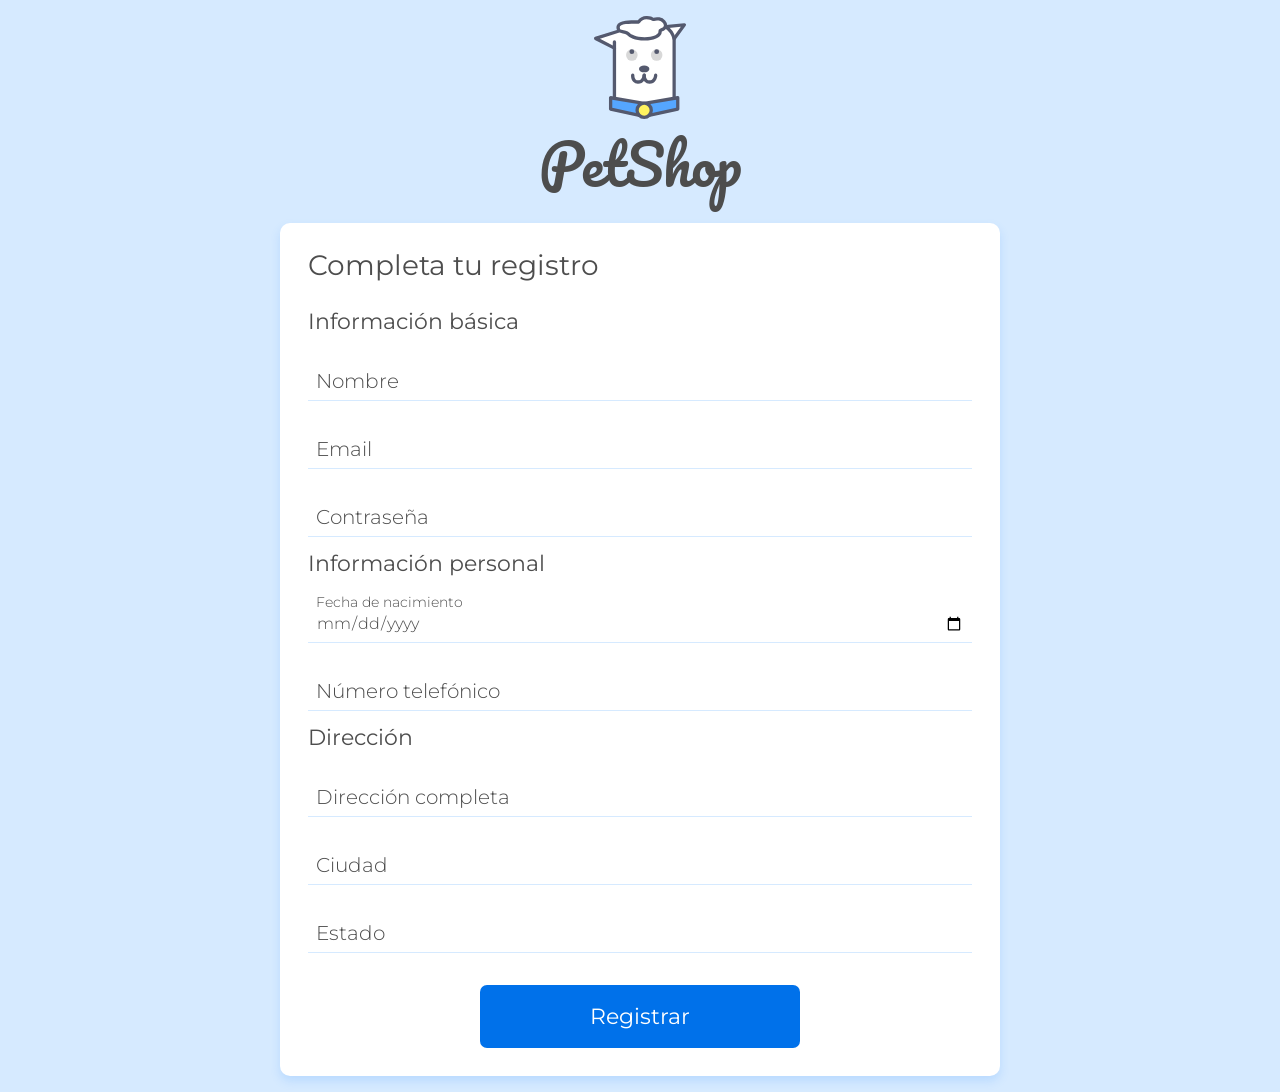
<file: index.html>
<!DOCTYPE html>
<html lang="es">
<head>
    <meta charset="UTF-8">
    <meta name="viewport" content="width=device-width, initial-scale=1.0">
    <title>Doguito Petshop | Crear cuenta</title>
    <link href="https://fonts.googleapis.com/css2?family=Montserrat:wght@300;400&display=swap" rel="stylesheet">
    <link href="https://fonts.googleapis.com/css2?family=Pacifico&display=swap" rel="stylesheet"> 
    <link rel="stylesheet" href="assets/css/base/base.css">
    <link rel="stylesheet" href="assets/css/registro.css">
    <link rel="stylesheet" href="assets/css/componentes/card.css">
    <link rel="stylesheet" href="assets/css/componentes/inputs.css">
    <link rel="stylesheet" href="assets/css/componentes/button.css">
</head>
<body>
    <main class="container flex flex--column flex--center">
        <div class="cadastro-cabecalho">
            <img src="./assets/img/doguito.svg" alt="Logo Doguito" class="registry-header__logo">
            <h1 class="registry-header__title">PetShop</h1>
        </div>
        <section class="cartao">
            <h2 class="card__title">Completa tu registro</h2>
            <form action="./registro_concluido.html" class="formulario flex flex--column">
                <fieldset>
                    <legend class="form__label">Información básica</legend>
                    <div class="input-container">
                        <input name="name" id="name" class="input" type="text" placeholder="Nombre" required data-tipo="nombre">
                        <label class="input-label" for="name">Nombre</label>
                        <span class="input-message-error">Este campo no es valido</span>
                    </div>
                    <div class="input-container">
                        <input name="email" id="email" class="input" type="email" placeholder="Email" required data-tipo="email">
                        <label class="input-label" for="email">Email</label>
                        <span class="input-message-error">Este campo no es valido</span>
                    </div>
                    <div class="input-container">
                        <input name="password" id="password" class="input" type="password" placeholder="Contraseña" pattern="^(?=.*[a-z])(?=.*[A-Z])(?=.*[0-9])(?!.*[ !@#$%^&*_=+\-]).{6,12}$" title="Debe tener mínimo 6 caracteres y máximo 12, contener una mayúscula, una minúscula, un número y no puede contener caracteres especiales." data-tipo="password">
                        <label class="input-label" for="password">Contraseña</label>
                        <span class="input-message-error">Este campo no es valido</span>
                    </div>
                </fieldset>
                <fieldset>
                    <legend class="form__label">Información personal</legend>
                    <div class="input-container">
                        <input name="birth" id="birth" class="input" type="date" placeholder="Fecha de nacimento" required data-tipo = "nacimiento">
                        <label class="input-label" for="birth">Fecha de nacimiento</label>
                        <span class="input-message-error">Este campo no es valido</span>
                    </div>
                    <div class="input-container">
                        <input name="phoneNumber" id="phoneNumber" class="input" type="text" placeholder="Número telefónico" pattern="\d{10}" required minlenght= "10" maxlength="10" data-tipo="numero">
                        <label class="input-label" for="phoneNumber">Número telefónico</label>
                        <span class="input-message-error">Este campo no es valido</span>
                    </div>
                </fieldset>
                <fieldset>
                    <legend class="form__label">Dirección</legend>
                    <div class="input-container">
                        <input name="adress" id="adress" class="input" type="text" placeholder="Dirección" required pattern = "[\s\S]”{10, 40}" data-tipo="direccion" >
                        <label class="input-label" for="adress">Dirección completa</label>
                        <span class="input-message-error">Este campo no es valido</span>
                    </div>
                    <div class="input-container">
                        <input name="city" id="city" class="input" type="text" placeholder="Ciudad" required pattern = "[\s\S]”{3, 10}" data-tipo="ciudad">
                        <label class="input-label" for="city">Ciudad</label>
                        <span class="input-message-error">Este campo no es valido</span>
                    </div>
                    <div class="input-container">
                        <input name="state" id="state" class="input" type="text" placeholder="Estado" required pattern = "[\s\S]”{3, 10}" data-tipo="estado">
                        <label class="input-label" for="state">Estado</label>
                        <span class="input-message-error">Este campo no es valido</span>
                    </div>
                </fieldset>
                <button class="button">Registrar</a>
            </form>
        </section>
    </main>
    <script src="Js/app.js" type="module"></script>
</body>
</html>
</file>
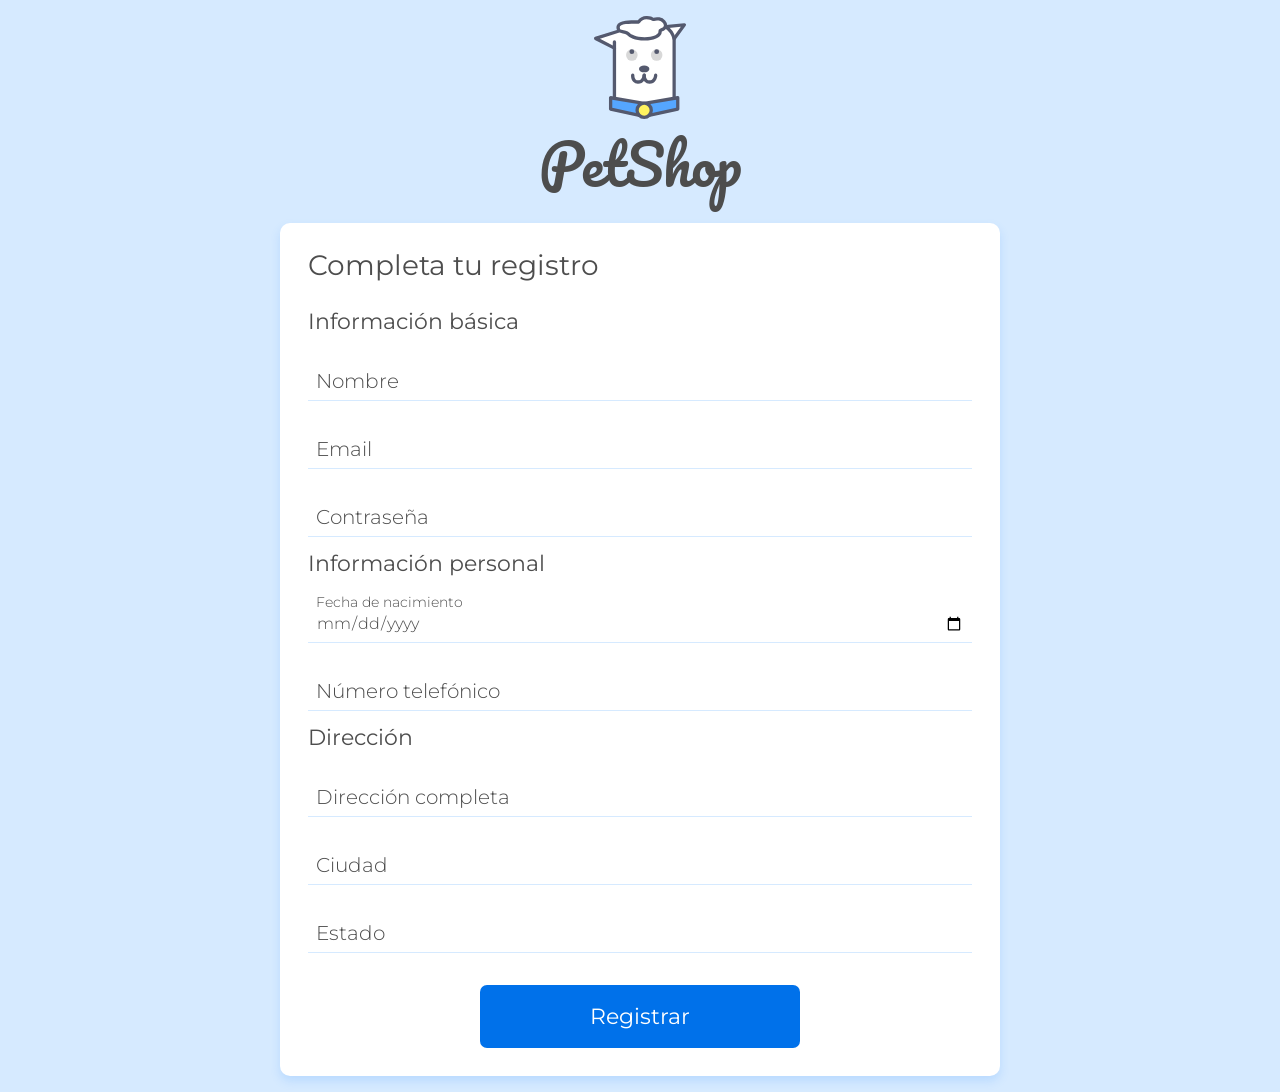
<file: registro.html>
<!DOCTYPE html>
<html lang="es">
<head>
    <meta charset="UTF-8">
    <meta name="viewport" content="width=device-width, initial-scale=1.0">
    <title>Doguito Petshop | Crear cuenta</title>
    <link href="https://fonts.googleapis.com/css2?family=Montserrat:wght@300;400&display=swap" rel="stylesheet">
    <link href="https://fonts.googleapis.com/css2?family=Pacifico&display=swap" rel="stylesheet"> 
    <link rel="stylesheet" href="./assets/css/base/base.css">
    <link rel="stylesheet" href="./assets/css/registro.css">
    <link rel="stylesheet" href="./assets/css/componentes/card.css">
    <link rel="stylesheet" href="./assets/css/componentes/inputs.css">
    <link rel="stylesheet" href="./assets/css/componentes/button.css">
</head>
<body>
    <main class="container flex flex--column flex--center">
        <div class="cadastro-cabecalho">
            <img src="./assets/img/doguito.svg" alt="Logo Doguito" class="registry-header__logo">
            <h1 class="registry-header__title">PetShop</h1>
        </div>
        <section class="cartao">
            <h2 class="card__title">Completa tu registro</h2>
            <form action="./registro_concluido.html" class="formulario flex flex--column">
                <fieldset>
                    <legend class="form__label">Información básica</legend>
                    <div class="input-container">
                        <input name="name" id="name" class="input" type="text" placeholder="Nombre" required data-tipo="nombre">
                        <label class="input-label" for="name">Nombre</label>
                        <span class="input-message-error">Este campo no es valido</span>
                    </div>
                    <div class="input-container">
                        <input name="email" id="email" class="input" type="email" placeholder="Email" required data-tipo="email">
                        <label class="input-label" for="email">Email</label>
                        <span class="input-message-error">Este campo no es valido</span>
                    </div>
                    <div class="input-container">
                        <input name="password" id="password" class="input" type="password" placeholder="Contraseña" pattern="^(?=.*[a-z])(?=.*[A-Z])(?=.*[0-9])(?!.*[ !@#$%^&*_=+\-]).{6,12}$" title="Debe tener mínimo 6 caracteres y máximo 12, contener una mayúscula, una minúscula, un número y no puede contener caracteres especiales." data-tipo="password">
                        <label class="input-label" for="password">Contraseña</label>
                        <span class="input-message-error">Este campo no es valido</span>
                    </div>
                </fieldset>
                <fieldset>
                    <legend class="form__label">Información personal</legend>
                    <div class="input-container">
                        <input name="birth" id="birth" class="input" type="date" placeholder="Fecha de nacimento" required data-tipo = "nacimiento">
                        <label class="input-label" for="birth">Fecha de nacimiento</label>
                        <span class="input-message-error">Este campo no es valido</span>
                    </div>
                    <div class="input-container">
                        <input name="phoneNumber" id="phoneNumber" class="input" type="text" placeholder="Número telefónico" pattern="\d{10}" required minlenght= "10" maxlength="10" data-tipo="numero">
                        <label class="input-label" for="phoneNumber">Número telefónico</label>
                        <span class="input-message-error">Este campo no es valido</span>
                    </div>
                </fieldset>
                <fieldset>
                    <legend class="form__label">Dirección</legend>
                    <div class="input-container">
                        <input name="adress" id="adress" class="input" type="text" placeholder="Dirección" required pattern = "[\s\S]”{10, 40}" data-tipo="direccion" >
                        <label class="input-label" for="adress">Dirección completa</label>
                        <span class="input-message-error">Este campo no es valido</span>
                    </div>
                    <div class="input-container">
                        <input name="city" id="city" class="input" type="text" placeholder="Ciudad" required pattern = "[\s\S]”{3, 10}" data-tipo="ciudad">
                        <label class="input-label" for="city">Ciudad</label>
                        <span class="input-message-error">Este campo no es valido</span>
                    </div>
                    <div class="input-container">
                        <input name="state" id="state" class="input" type="text" placeholder="Estado" required pattern = "[\s\S]”{3, 10}" data-tipo="estado">
                        <label class="input-label" for="state">Estado</label>
                        <span class="input-message-error">Este campo no es valido</span>
                    </div>
                </fieldset>
                <button class="button">Registrar</a>
            </form>
        </section>
    </main>
    <script src="Js/app.js" type="module"></script>
</body>
</html>
</file>
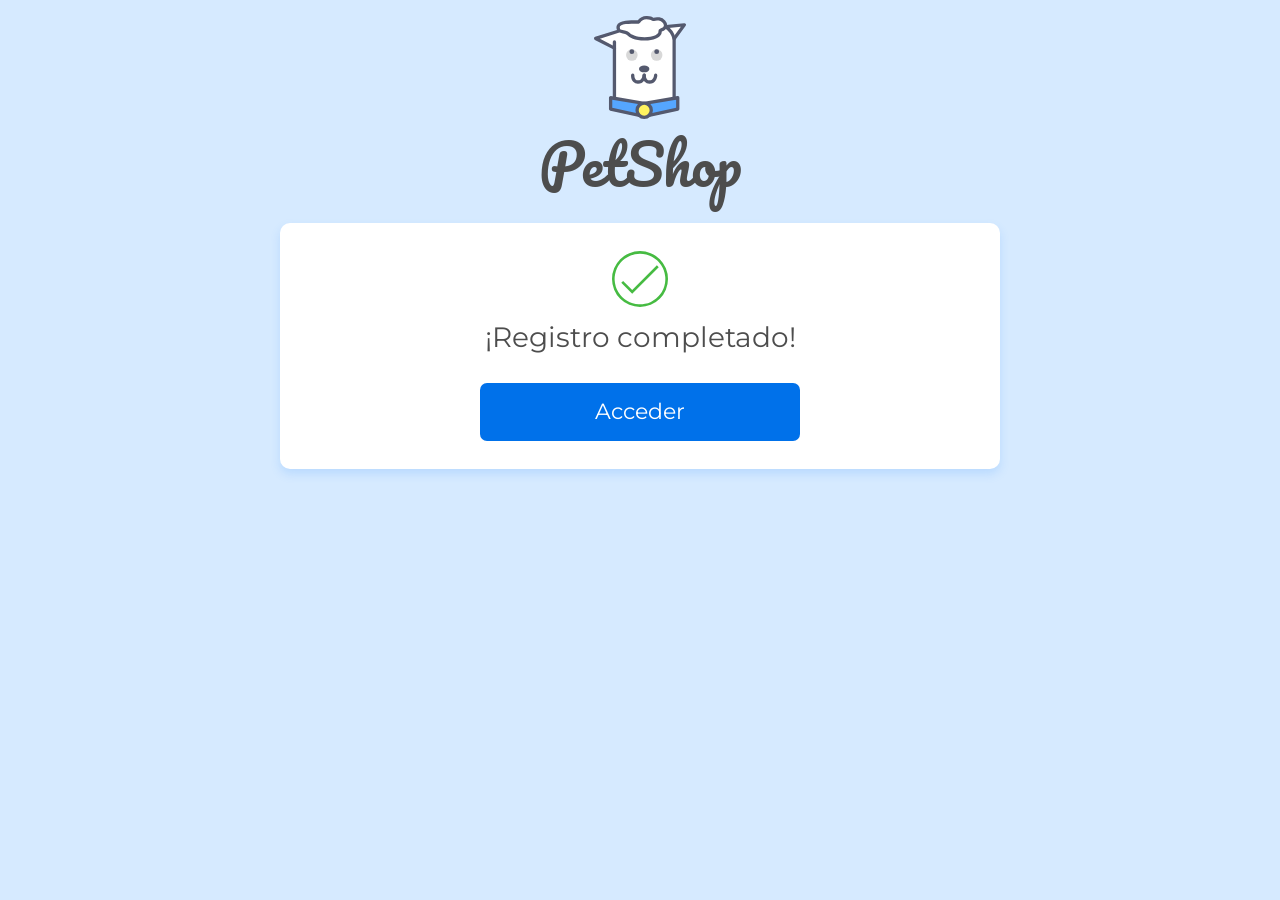
<file: registro_concluido.html>
<!DOCTYPE html>
<html lang="es">
  <head>
    <meta charset="UTF-8" />
    <meta name="viewport" content="width=device-width, initial-scale=1.0" />
    <title>Doguito Petshop | Registro concluído</title>
    <link
      href="https://fonts.googleapis.com/css2?family=Montserrat:wght@300;400&display=swap"
      rel="stylesheet"
    />
    <link
      href="https://fonts.googleapis.com/css2?family=Pacifico&display=swap"
      rel="stylesheet"
    />
    <link rel="stylesheet" href="./assets/css/base/base.css" />
    <link rel="stylesheet" href="./assets/css/cadastro_concluido.css" />
    <link rel="stylesheet" href="./assets/css/componentes/card.css" />
    <link rel="stylesheet" href="./assets/css/componentes/inputs.css" />
    <link rel="stylesheet" href="./assets/css/componentes/button.css" />
  </head>
  <body>
    <main class="container flex flex--column flex--center">
      <div class="cadastro-cabecalho">
        <img
          src="./assets/img/doguito.svg"
          alt="Logo Doguito"
          class="registry-header__logo"
        />
        <h1 class="registry-header__title">PetShop</h1>
      </div>
      <section class="registry-card cartao">
        <span class="registry-card__icon-complete"></span>
        <h1 class="registry-card__title card__title">¡Registro completado!</h1>
        <a href="#" class="button">Acceder</a>
      </section>
    </main>
  </body>
</html>
</file>
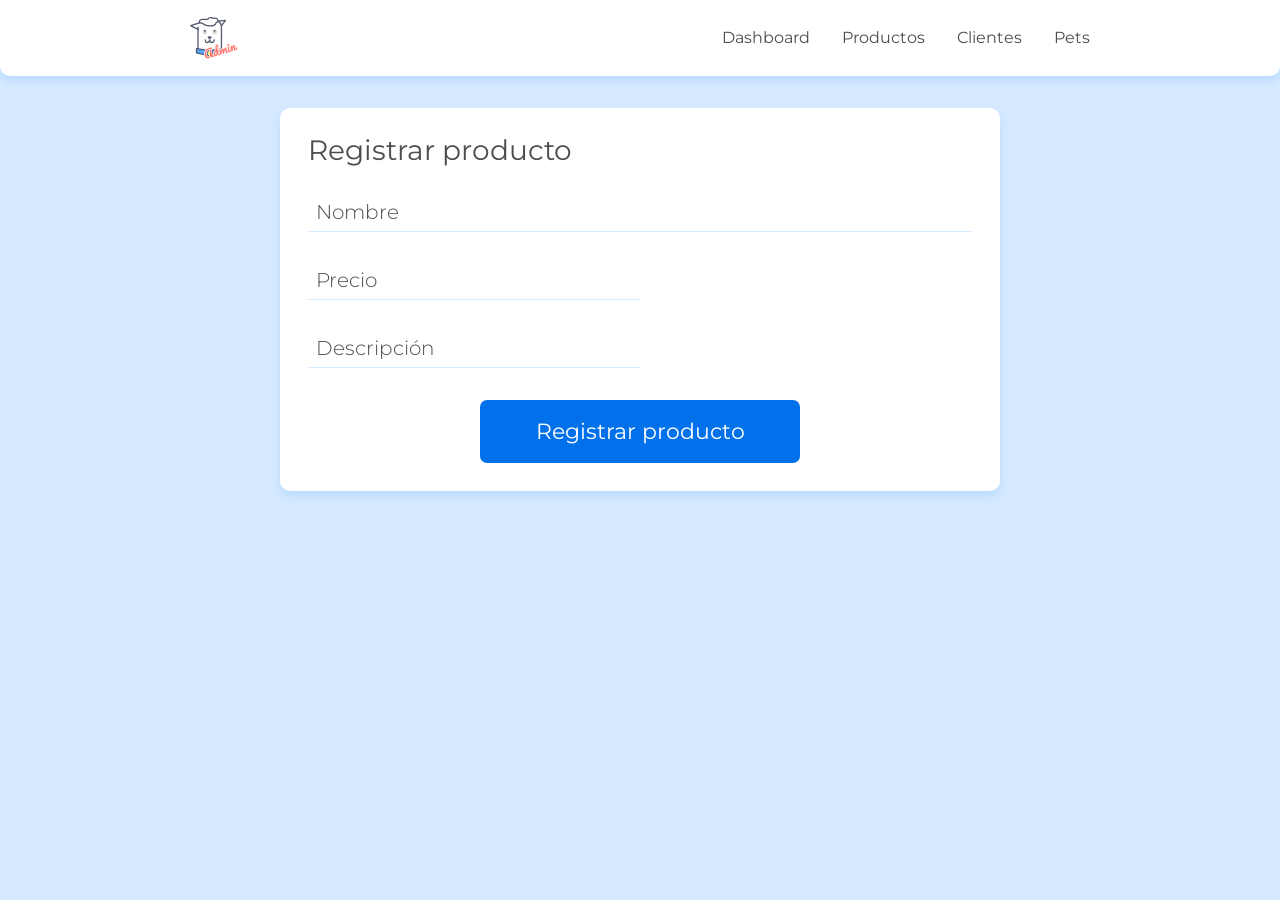
<file: registro_producto.html>
<!DOCTYPE html>
<html lang="es">
  <head>
    <meta charset="UTF-8" />
    <meta name="viewport" content="width=device-width, initial-scale=1.0" />
    <title>Doguito Petshop | Registrar producto</title>
    <link
      href="https://fonts.googleapis.com/css2?family=Montserrat:wght@300;400&display=swap"
      rel="stylesheet"
    />
    <link
      href="https://fonts.googleapis.com/css2?family=Pacifico&display=swap"
      rel="stylesheet"
    />
    <link rel="stylesheet" href="./assets/css/base/base.css" />
    <link rel="stylesheet" href="./assets/css/componentes/header.css" />
    <link rel="stylesheet" href="./assets/css/componentes/card.css" />
    <link rel="stylesheet" href="./assets/css/registry_client.css" />
    <link rel="stylesheet" href="./assets/css/componentes/inputs.css" />
    <link rel="stylesheet" href="./assets/css/componentes/button.css" />
    <link rel="stylesheet" href="./assets/css/cadastro_produto.css" />
  </head>
  <body>
    <header class="cabecalho container">
      <img
        src="./assets/img/doguitoadm.svg"
        alt="Logo Doguito"
        class="cabecalho__logo"
      />
      <nav>
        <ul class="header__list-nav">
          <li class="header__link"><a href="#">Dashboard</a></li>
          <li class="header__link"><a href="#">Productos</a></li>
          <li class="header__link">
            <a href="lista_cliente.html">Clientes </a>
          </li>
          <li class="header__link"><a href="#">Pets</a></li>
        </ul>
      </nav>
    </header>
    <main class="container flex flex--center flex--column">
      <section class="cartao cadastro">
        <h1 class="card__title">Registrar producto</h1>
        <form
          action="./registro_producto_concluido.html"
          class="flex flex--column"
        >
          <div class="input-container">
            <input
              name="name"
              id="name"
              class="input"
              type="text"
              placeholder="Nombre"
            />
            <label class="input-label" for="name">Nombre</label>
            <span class="input-message-error">Este campo no es valido</span>
          </div>
          <div class="input-container registry__price-container">
            <input
              name="price"
              id="price"
              class="input"
              type="text"
              placeholder="Precio"
            />
            <label class="input-label" for="price">Precio</label>
            <span class="input-message-error">Este campo no es valido</span>
          </div>
          <div class="input-container registry__description-container">
            <input
              class="input"
              name="description"
              id="description"
              placeholder="Descripción"
            />
            <label class="input-label" for="description">Descripción</label>
            <span class="input-message-error">Este campo no es valido</span>
          </div>
          <button class="button">Registrar producto</button>
        </form>
      </section>
    </main>
  </body>
</html>
</file>
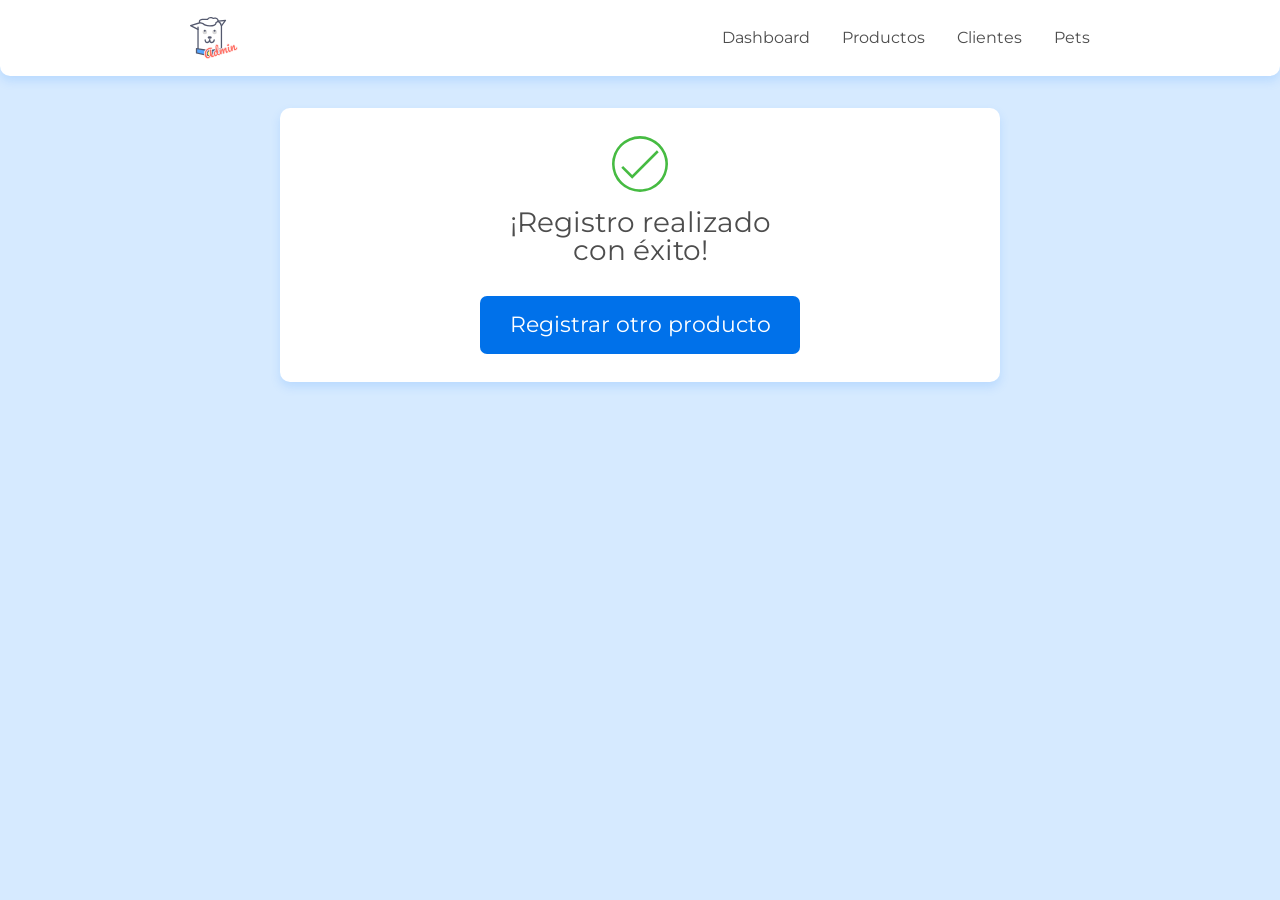
<file: registro_producto_concluido.html>
<!DOCTYPE html>
<html lang="es">
  <head>
    <meta charset="UTF-8" />
    <meta name="viewport" content="width=device-width, initial-scale=1.0" />
    <title>Doguito Petshop | Registro concluido</title>
    <link
      href="https://fonts.googleapis.com/css2?family=Montserrat:wght@300;400&display=swap"
      rel="stylesheet"
    />
    <link
      href="https://fonts.googleapis.com/css2?family=Pacifico&display=swap"
      rel="stylesheet"
    />
    <link rel="stylesheet" href="./assets/css/base/base.css" />
    <link rel="stylesheet" href="./assets/css/componentes/header.css" />
    <link rel="stylesheet" href="./assets/css/cadastro_concluido.css" />
    <link rel="stylesheet" href="./assets/css/componentes/card.css" />
    <link rel="stylesheet" href="./assets/css/componentes/inputs.css" />
    <link rel="stylesheet" href="./assets/css/componentes/button.css" />
  </head>
  <body>
    <header class="cabecalho container">
      <img
        src="./assets/img/doguitoadm.svg"
        alt="Logotipo Doguito"
        class="cabecalho__logo"
      />
      <nav>
        <ul class="header__list-nav">
          <li class="header__link"><a href="#">Dashboard</a></li>
          <li class="header__link"><a href="#">Productos</a></li>
          <li class="header__link"><a href="#">Clientes</a></li>
          <li class="header__link"><a href="#">Pets</a></li>
        </ul>
      </nav>
    </header>
    <main class="container flex flex--column flex--center">
      <section class="registry-card cartao">
        <span class="registry-card__icon-complete"></span>
        <h1 class="registry-card__title card__title">
          ¡Registro realizado con éxito!
        </h1>
        <a href="./registro_producto.html" class="button"
          >Registrar otro producto</a
        >
      </section>
    </main>
  </body>
</html>
</file>
<file: assets/css/base/base.css>
@import url(reset.css);
@import url(variables.css);

body {
  background-color: var(--secondary-color);
  color: var(--contrast-dark-color);
  font-family: var(--font-family-body);
  overflow-x: hidden;
}

.container {
  padding-right: 1rem;
  padding-left: 1rem;
}

.flex {
  display: flex;
}

.flex--center {
  align-items: center;
  justify-content: center;
}

.flex--column {
  flex-direction: column;
}

@media (min-width: 800px) {
  .container {
    padding-right: 2.5rem;
    padding-left: 2.5rem;
  }
}

@media (min-width: 1200px) {
  .container {
    padding-left: calc((100vw - 900px) / 2);
    padding-right: calc((100vw - 900px) / 2);
  }
}
</file>
<file: assets/css/registro.css>
.cadastro-cabecalho {
    display: flex;
    flex-direction: column;
    align-items: center;
  
    padding-top: 1rem;
  }
  
  .registry-header__logo {
    width: 2.625rem;
    margin-bottom: 0.5rem;
  }
  
  .registry-header__title {
    font-family: var(--font-family-logo);
    font-size: var(--font-size-logo);
    margin-bottom: 1rem;
  }
  
  @media (min-width: 800px) {
    .registry-header__logo {
      width: 5.75rem;
      margin-bottom: 1rem;
    }
  
    .registry-header__title {
      margin-bottom: 2rem;
    }
  }
</file>
<file: assets/css/componentes/card.css>
.cartao {
    background-color: var(--contrast-light-color);
    border-radius: 10px;
    box-shadow: var(--shadow);
    width: 100%;
    max-width: 45rem;
    padding: 1.75rem;
    box-sizing: border-box;
    margin-bottom: 1rem;
  }
  
  .card__title {
    font-size: var(--font-size-card-title);
    margin-bottom: 1rem;
  }
</file>
<file: assets/css/componentes/inputs.css>
.formulario {
    margin-top: 2rem;
  }
  
  .form__label {
    font-size: var(--font-size-form-fieldset);
    margin-bottom: 1rem;
  }
  
  .input-container {
    font-weight: var(--font-weigth-input);
    position: relative;
    margin-bottom: 1rem;
    display: flex;
    flex-direction: column;
    justify-content: flex-end;
    box-sizing: border-box;
  }
  
  .input {
    box-sizing: border-box;
    border-bottom: 1px solid var(--secondary-color);
    padding: 1.375rem 0.5rem 0.5rem;
    height: 3.25rem;
    width: 100%;
  }
  
  .input::placeholder {
    visibility: hidden;
    color: #00000000;
  }
  
  .input:focus {
    outline: none;
  }
  
  .input-label {
    position: absolute;
    top: 1.375rem;
    left: 0.5rem;
    font-size: var(--font-size-input-label);
  
    transition: all 0.25s;
  }
  
  .input:not(:placeholder-shown) + .input-label,
  .input:focus + .input-label {
    font-size: 0.875rem;
    top: 0.25rem;
    transition: all 0.25s;
  }
  
  .input-container--invalid {
    margin-bottom: 0.5rem;
  }
  
  .input-container--invalid .input {
    border: 1px solid var(--warning-color);
    border-radius: 7px;
  }
  
  .input-container--invalid .input-label {
    color: var(--warning-color);
  }
  
  .input-message-error {
    display: none;
  }
  
  .input-container--invalid .input-message-error {
    color: var(--warning-color);
    display: block;
    margin-top: 0.5rem;
    padding-left: 0.5rem;
  }
  
  .textarea {
    box-sizing: border-box;
    border: 1px solid var(--secondary-color);
    padding: 0.5rem;
    border-radius: 7px;
    width: 100%;
    min-height: 3rem;
  }
  
  .textarea-container {
    position: relative;
    margin-top: 2rem;
    margin-bottom: 1rem;
    font-weight: var(--font-weigth-input);
  }
  
  .textarea::placeholder {
    visibility: hidden;
  }
  
  .textarea:focus {
    outline: none;
  }
  
  .textarea-label {
    position: absolute;
    top: 0.5rem;
    left: 0.5rem;
    font-size: var(--font-size-input-label);
    transition: all 0.25s;
  }
  
  .textarea:not(:placeholder-shown) + .textarea-label,
  .textarea:focus + .textarea-label {
    font-size: 0.875rem;
    top: -1.25rem;
    transition: all 0.25s;
  }
  
  .textarea-container--invalid {
    margin-bottom: 0.5rem;
  }
  
  .textarea-container--invalid .textarea {
    border: 1px solid var(--warning-color);
  }
  
  .textarea-container--invalid .textarea-label {
    color: var(--warning-color);
  }
  
  .textarea-mensagem-erro {
    display: none;
  }
  
  .textarea-container--invalid .textarea-mensagem-erro {
    display: block;
    color: var(--warning-color);
    margin-top: 0.5rem;
    padding-left: 0.5rem;
  }
</file>
<file: assets/css/componentes/button.css>
.button {
    display: block;
    background-color: var(--primary-color);
    border-radius: 7px;
    width: 100%;
    margin-top: 1rem;
    max-width: 20rem;
    padding: 1.125rem;
    box-sizing: border-box;
    color: var(--contrast-light-color);
    font-size: var(--font-size-button);
    align-self: center;
    text-align: center;
  }
  
  .simple-button {
    border: none;
    background-color: unset;
  }
  
  .simple-button--add {
    color: var(--primary-color);
  }
  
  .simple-button--delete {
    color: var(--warning-color);
  }
  
  .simple-button--edit {
    color: var(--success-color);
  }
</file>
<file: assets/css/cadastro_concluido.css>
.cadastro-cabecalho {
    display: flex;
    flex-direction: column;
    align-items: center;
  
    padding-top: 1rem;
  }
  
  .registry-header__logo {
    width: 2.625rem;
    margin-bottom: 0.5rem;
  }
  
  .registry-header__title {
    font-family: var(--font-family-logo);
    font-size: var(--font-size-logo);
    margin-bottom: 1rem;
  }
  
  .registry-card {
    display: flex;
    flex-direction: column;
    align-items: center;
    text-align: center;
  }
  
  .registry-card__icon-complete {
    display: block;
    width: 3.5rem;
    height: 3.5rem;
  
    margin-bottom: 1rem;
  
    background-image: url(../img/checkmark.svg);
    background-size: cover;
    background-repeat: no-repeat;
  }
  
  .registry-card__title {
    max-width: 20rem;
  }
  
  @media (min-width: 800px) {
    .registry-header__logo {
      width: 5.75rem;
      margin-bottom: 1rem;
    }
  
    .registry-header__title {
      margin-bottom: 2rem;
    }
  }
</file>
<file: assets/css/componentes/header.css>
.cabecalho {
    background-color: var(--contrast-light-color);
    border-radius: 0 0 10px 10px;
    box-shadow: var(--shadow);
    display: flex;
    justify-content: space-between;
    align-items: center;
    height: 4.75rem;
    margin-bottom: 2rem;
  }
  
  .cabecalho__logo {
    width: 3rem;
  }
  
  .header__list-nav {
    display: flex;
  }
  
  .header__link {
    margin-left: 2rem;
  }
</file>
<file: assets/css/registry_client.css>
.cadastro {
    display: flex;
    flex-direction: column;
}
</file>
<file: assets/css/cadastro_produto.css>
.registry__description {
    height: 15.75rem;
  }
  
  .registry__price-container,
  .registry__description-container {
    width: 50%;
  }
</file>
